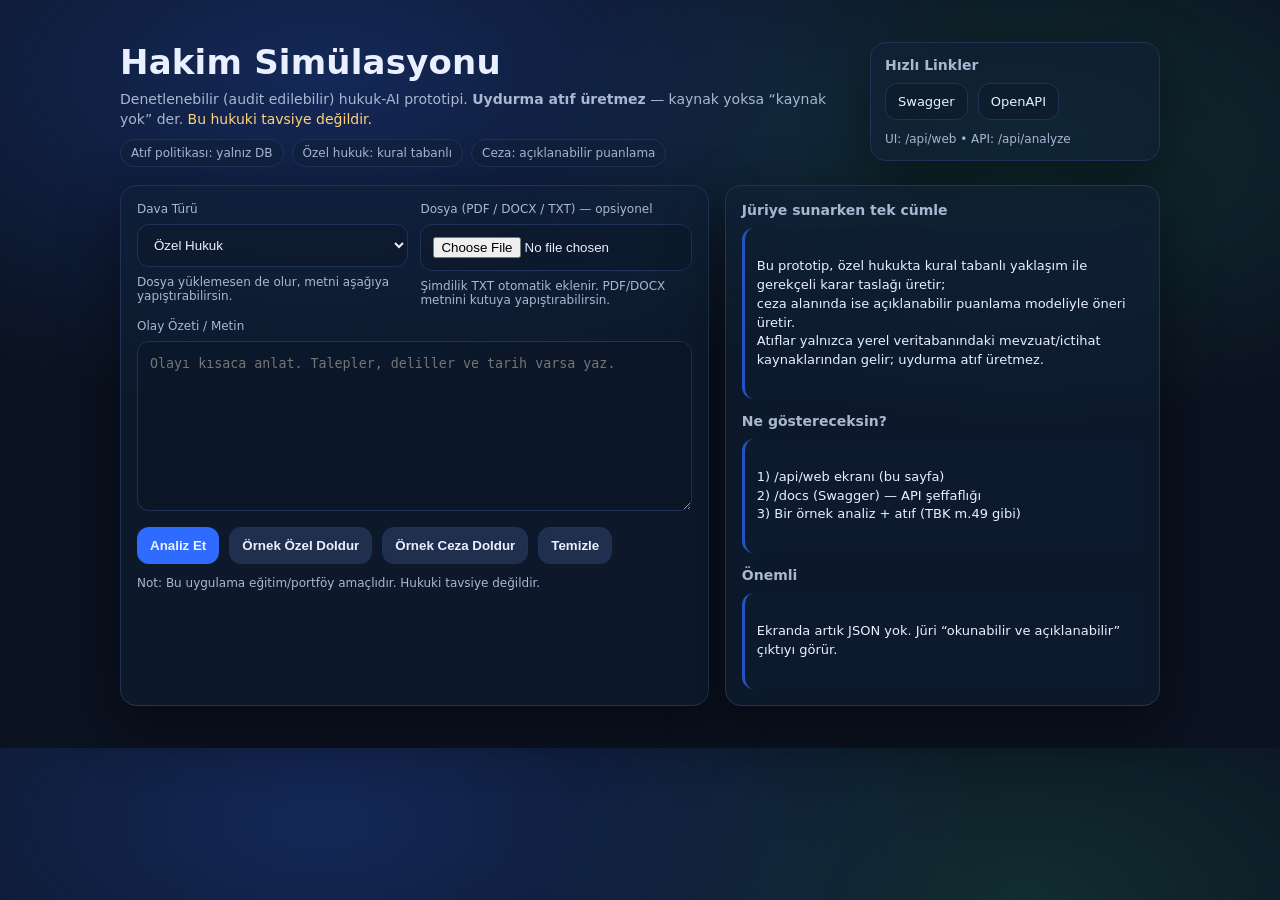
<file: app/templates/web.html>
<!doctype html>
<html lang="tr">
<head>
  <meta charset="utf-8" />
  <meta name="viewport" content="width=device-width,initial-scale=1" />
  <title>Hakim Simülasyonu</title>
  <style>
    :root{
      --bg:#0b1220; --panel:#0f1b2e; --card:#101f36;
      --text:#eaf0ff; --muted:#a9b7d0; --line:#1e3357;
      --btn:#2f6bff; --btn2:#1f2f4d; --bad:#ff5a5a; --ok:#36d399;
      --shadow: 0 20px 60px rgba(0,0,0,.45);
      --radius: 16px;
      font-family: ui-sans-serif, system-ui, -apple-system, Segoe UI, Roboto, Arial;
    }
    body{
      margin:0; background: radial-gradient(1200px 600px at 25% 10%, rgba(47,107,255,.25), transparent 55%),
                         radial-gradient(900px 500px at 80% 20%, rgba(54,211,153,.14), transparent 55%),
                         var(--bg);
      color:var(--text);
    }
    .wrap{ max-width: 1040px; margin: 42px auto; padding: 0 18px; }
    .header{
      display:flex; align-items:flex-start; justify-content:space-between; gap:18px;
      margin-bottom:18px;
    }
    .title h1{ margin:0; font-size: 34px; letter-spacing:.2px; }
    .title p{ margin:8px 0 0; color:var(--muted); line-height:1.4; font-size: 14px; }
    .chips{ display:flex; gap:8px; flex-wrap:wrap; margin-top:10px; }
    .chip{
      border:1px solid var(--line); color:var(--muted);
      background: rgba(16,31,54,.45); padding:6px 10px; border-radius: 999px;
      font-size: 12px;
    }
    .quick{
      background: rgba(16,31,54,.55);
      border:1px solid var(--line); border-radius: var(--radius);
      padding:14px; min-width: 260px; box-shadow: var(--shadow);
    }
    .quick h3{ margin:0 0 10px; font-size: 14px; color:var(--muted); }
    .quick .row{ display:flex; gap:10px; }
    .a{
      display:inline-block; text-decoration:none; color:var(--text);
      border:1px solid var(--line); background: rgba(11,18,32,.35);
      padding:10px 12px; border-radius: 12px; font-size: 13px;
    }
    .grid{
      display:grid; grid-template-columns: 1.15fr .85fr; gap:16px;
    }
    .panel{
      background: rgba(16,31,54,.55);
      border:1px solid var(--line); border-radius: var(--radius);
      box-shadow: var(--shadow);
      padding: 16px;
    }
    label{ display:block; font-size: 12px; color:var(--muted); margin-bottom:8px; }
    select, textarea, input[type="file"]{
      width:100%; box-sizing:border-box;
      border:1px solid var(--line);
      background: rgba(11,18,32,.35);
      color:var(--text);
      padding: 12px 12px;
      border-radius: 12px;
      outline:none;
    }
    textarea{ min-height: 170px; resize: vertical; line-height: 1.45; }
    .hint{ margin:8px 0 0; font-size:12px; color:var(--muted); }
    .btns{ display:flex; gap:10px; flex-wrap:wrap; margin-top: 12px; }
    button{
      border:1px solid var(--line);
      border-radius: 12px;
      padding: 10px 12px;
      background: var(--btn2);
      color: var(--text);
      cursor:pointer;
      font-weight:600;
    }
    button.primary{ background: var(--btn); border-color: rgba(47,107,255,.7); }
    button:disabled{ opacity:.6; cursor:not-allowed; }
    .out{
      margin-top: 16px;
      display:grid; gap: 12px;
    }
    .card{
      background: rgba(16,31,54,.55);
      border:1px solid var(--line); border-radius: var(--radius);
      padding: 14px;
    }
    .card h3{ margin:0 0 10px; font-size: 14px; color:var(--muted); }
    .kpi{
      display:flex; gap:12px; flex-wrap:wrap;
    }
    .kpi .box{
      background: rgba(11,18,32,.35);
      border:1px solid var(--line);
      border-radius: 14px; padding: 10px 12px;
      min-width: 170px;
    }
    .kpi .box b{ display:block; font-size: 13px; }
    .kpi .box span{ color:var(--muted); font-size: 12px; }
    table{ width:100%; border-collapse: collapse; }
    th, td{
      border-bottom: 1px solid rgba(30,51,87,.6);
      padding: 10px 8px; font-size: 13px;
      vertical-align: top;
    }
    th{ color: var(--muted); font-weight: 700; text-align:left; }
    .warn{ color: #ffd27a; }
    .err{ color: var(--bad); }
    details{
      border: 1px solid rgba(30,51,87,.6);
      background: rgba(11,18,32,.25);
      border-radius: 14px;
      padding: 10px 12px;
    }
    summary{ cursor:pointer; color: var(--muted); font-weight: 700; }
    .quote{
      margin-top:10px;
      color: var(--text);
      padding: 10px 12px;
      border-left: 3px solid rgba(47,107,255,.7);
      background: rgba(16,31,54,.35);
      border-radius: 12px;
      font-size: 13px;
      line-height: 1.45;
      white-space: pre-wrap;
    }
    pre{
      margin:0; white-space: pre-wrap; word-break: break-word;
      font-size: 13px; line-height: 1.45; color: var(--text);
    }
    .footer{
      margin-top: 12px;
      color: var(--muted); font-size: 12px;
    }
    @media (max-width: 920px){
      .grid{ grid-template-columns: 1fr; }
      .quick{ width: 100%; }
      .header{ flex-direction: column; }
    }
  </style>
</head>
<body>
  <div class="wrap">
    <div class="header">
      <div class="title">
        <h1>Hakim Simülasyonu</h1>
        <p>
          Denetlenebilir (audit edilebilir) hukuk-AI prototipi.
          <b>Uydurma atıf üretmez</b> — kaynak yoksa “kaynak yok” der.
          <span class="warn">Bu hukuki tavsiye değildir.</span>
        </p>
        <div class="chips">
          <span class="chip">Atıf politikası: yalnız DB</span>
          <span class="chip">Özel hukuk: kural tabanlı</span>
          <span class="chip">Ceza: açıklanabilir puanlama</span>
        </div>
      </div>

      <div class="quick">
        <h3>Hızlı Linkler</h3>
        <div class="row">
          <a class="a" href="/docs" target="_blank" rel="noreferrer">Swagger</a>
          <a class="a" href="/openapi.json" target="_blank" rel="noreferrer">OpenAPI</a>
        </div>
        <div class="footer">UI: /api/web • API: /api/analyze</div>
      </div>
    </div>

    <div class="grid">
      <div class="panel">
        <form id="f" enctype="multipart/form-data">
          <div style="display:grid;grid-template-columns:1fr 1fr;gap:12px;">
            <div>
              <label>Dava Türü</label>
              <select name="dava_turu" id="dava_turu">
                <option value="ozel">Özel Hukuk</option>
                <option value="ceza">Ceza</option>
              </select>
              <div class="hint">Dosya yüklemesen de olur, metni aşağıya yapıştırabilirsin.</div>
            </div>

            <div>
              <label>Dosya (PDF / DOCX / TXT) — opsiyonel</label>
              <input type="file" name="dosya" id="dosya" />
              <div class="hint">Şimdilik TXT otomatik eklenir. PDF/DOCX metnini kutuya yapıştırabilirsin.</div>
            </div>
          </div>

          <div style="margin-top:12px;">
            <label>Olay Özeti / Metin</label>
            <textarea name="olay_ozeti" id="olay_ozeti" placeholder="Olayı kısaca anlat. Talepler, deliller ve tarih varsa yaz."></textarea>
          </div>

          <div class="btns">
            <button class="primary" type="submit" id="btn">Analiz Et</button>
            <button type="button" id="exOzel">Örnek Özel Doldur</button>
            <button type="button" id="exCeza">Örnek Ceza Doldur</button>
            <button type="button" id="clear">Temizle</button>
          </div>
        </form>

        <div class="out" id="out" style="display:none;">
          <div class="card">
            <h3>Karar Özeti</h3>
            <div class="kpi" id="kpi"></div>
          </div>

          <div class="card" id="scoreCard" style="display:none;">
            <h3>Puanlama Tablosu</h3>
            <div id="scoreTable"></div>
          </div>

          <div class="card" id="citCard" style="display:none;">
            <h3>Hukuki Dayanaklar</h3>
            <div id="citations"></div>
          </div>

          <div class="card">
            <h3>Gerekçeli Metin</h3>
            <pre id="decision"></pre>
          </div>

          <div class="card" id="warnCard" style="display:none;">
            <h3>Uyarılar</h3>
            <div id="warnings"></div>
          </div>
        </div>

        <div class="footer">
          Not: Bu uygulama eğitim/portföy amaçlıdır. Hukuki tavsiye değildir.
        </div>
      </div>

      <div class="panel">
        <h3 style="margin:0 0 10px; color:var(--muted); font-size:14px;">Jüriye sunarken tek cümle</h3>
        <div class="quote">
Bu prototip, özel hukukta kural tabanlı yaklaşım ile gerekçeli karar taslağı üretir;
ceza alanında ise açıklanabilir puanlama modeliyle öneri üretir.
Atıflar yalnızca yerel veritabanındaki mevzuat/ictihat kaynaklarından gelir; uydurma atıf üretmez.
        </div>

        <h3 style="margin:14px 0 10px; color:var(--muted); font-size:14px;">Ne göstereceksin?</h3>
        <div class="quote">
1) /api/web ekranı (bu sayfa)
2) /docs (Swagger) — API şeffaflığı
3) Bir örnek analiz + atıf (TBK m.49 gibi)
        </div>

        <h3 style="margin:14px 0 10px; color:var(--muted); font-size:14px;">Önemli</h3>
        <div class="quote warn">
Ekranda artık JSON yok. Jüri “okunabilir ve açıklanabilir” çıktıyı görür.
        </div>
      </div>
    </div>
  </div>

<script>
  const f = document.getElementById("f");
  const btn = document.getElementById("btn");
  const out = document.getElementById("out");
  const kpi = document.getElementById("kpi");
  const decision = document.getElementById("decision");
  const warnCard = document.getElementById("warnCard");
  const warnings = document.getElementById("warnings");
  const scoreCard = document.getElementById("scoreCard");
  const scoreTable = document.getElementById("scoreTable");
  const citCard = document.getElementById("citCard");
  const citationsDiv = document.getElementById("citations");

  function setBusy(b){
    btn.disabled = b;
    btn.textContent = b ? "Analiz ediliyor..." : "Analiz Et";
  }

  function esc(s){
    return (s ?? "").toString()
      .replaceAll("&","&amp;").replaceAll("<","&lt;")
      .replaceAll(">","&gt;").replaceAll('"',"&quot;")
      .replaceAll("'","&#039;");
  }

  function renderKPI(data){
    kpi.innerHTML = "";
    const scores = data.scores || {};
    const toplam = scores.toplam_puan ?? null;
    const oneri = scores.onerilen_sonuc ?? null;

    const box1 = document.createElement("div");
    box1.className = "box";
    box1.innerHTML = `<b>Dava Türü</b><span>${esc(data.case_type)}</span>`;
    kpi.appendChild(box1);

    const box2 = document.createElement("div");
    box2.className = "box";
    box2.innerHTML = `<b>Öneri</b><span>${esc(oneri || "—")}</span>`;
    kpi.appendChild(box2);

    const box3 = document.createElement("div");
    box3.className = "box";
    box3.innerHTML = `<b>Toplam Puan</b><span>${esc(toplam !== null ? toplam : "—")}</span>`;
    kpi.appendChild(box3);

    const box4 = document.createElement("div");
    box4.className = "box";
    box4.innerHTML = `<b>Atıf Sayısı</b><span>${(data.citations||[]).length}</span>`;
    kpi.appendChild(box4);
  }

  function renderScores(data){
    const scores = data.scores || {};
    const kalemler = scores.kalemler || [];
    if(!kalemler.length){
      scoreCard.style.display = "none";
      return;
    }
    scoreCard.style.display = "block";
    let html = `<table>
      <thead><tr><th>Kriter</th><th>Puan</th><th>Gerekçe</th></tr></thead><tbody>`;
    for(const k of kalemler){
      html += `<tr>
        <td>${esc(k.faktor)}</td>
        <td>${esc(k.puan)}</td>
        <td>${esc(k.aciklama)}</td>
      </tr>`;
    }
    html += `</tbody></table>`;
    scoreTable.innerHTML = html;
  }

  function renderCitations(data){
    const cits = data.citations || [];
    if(!cits.length){
      citCard.style.display = "none";
      return;
    }
    citCard.style.display = "block";
    citationsDiv.innerHTML = "";
    for(const c of cits){
      const title = c.kaynak_turu === "kanun"
        ? `${c.kanun_veya_daire} m.${c.madde_no || "?"}`
        : `${c.kanun_veya_daire} ${c.esas_no || ""}/${c.karar_no || ""}`.trim();

      const det = document.createElement("details");
      det.innerHTML = `
        <summary>${esc(title)}</summary>
        <div class="quote">
<b>Kaynak Kimlik:</b> ${esc(c.kaynak_kimlik)}<br/>
<b>Özet:</b> ${esc(c.ozet || "—")}<br/>
<b>Alıntı:</b> ${esc(c.alinti || "—")}
        </div>
      `;
      citationsDiv.appendChild(det);
    }
  }

  function renderWarnings(data){
    const ws = data.warnings || [];
    if(!ws.length){
      warnCard.style.display = "none";
      return;
    }
    warnCard.style.display = "block";
    warnings.innerHTML = ws.map(w => `<div class="warn">• ${esc(w)}</div>`).join("");
  }

  f.addEventListener("submit", async (e) => {
    e.preventDefault();
    setBusy(true);
    out.style.display = "none";

    try{
      const formData = new FormData(f);
      const res = await fetch("/api/web_analyze", { method:"POST", body: formData });
      const data = await res.json();

      if(!res.ok){
        throw new Error(data.detail || "İstek başarısız.");
      }

      renderKPI(data);
      renderScores(data);
      renderCitations(data);
      renderWarnings(data);

      decision.textContent = data.decision_text || "";
      out.style.display = "grid";
      window.scrollTo({ top: document.body.scrollHeight, behavior: "smooth" });
    }catch(err){
      out.style.display = "grid";
      warnCard.style.display = "block";
      warnings.innerHTML = `<div class="err">Hata: ${esc(err.message || err)}</div>`;
    }finally{
      setBusy(false);
    }
  });

  document.getElementById("exOzel").addEventListener("click", () => {
    document.getElementById("dava_turu").value = "ozel";
    document.getElementById("olay_ozeti").value =
`Davacı, davalının kusurlu davranışıyla maddi ve manevi zarara uğradığını; olayın haksız fiil niteliğinde olduğunu ileri sürmektedir.
Talepler: maddi tazminat, manevi tazminat.
Deliller: tanık beyanı, dekont, bilirkişi raporu.
Zararın bir kısmının giderildiği iddia edilmektedir.`;
  });

  document.getElementById("exCeza").addEventListener("click", () => {
    document.getElementById("dava_turu").value = "ceza";
    document.getElementById("olay_ozeti").value =
`Sanığın kasten yaralama fiilini işlediği, kamera görüntüsü ve bilirkişi raporu bulunduğu iddia edilmektedir.
Etkin pişmanlık gösterdiği ve zararı giderdiği belirtilmiştir.
Deliller: kamera görüntüsü, bilirkişi raporu, tanık beyanı.`;
  });

  document.getElementById("clear").addEventListener("click", () => {
    document.getElementById("olay_ozeti").value = "";
    document.getElementById("dosya").value = "";
    out.style.display = "none";
  });
</script>
</body>
</html>
</file>
